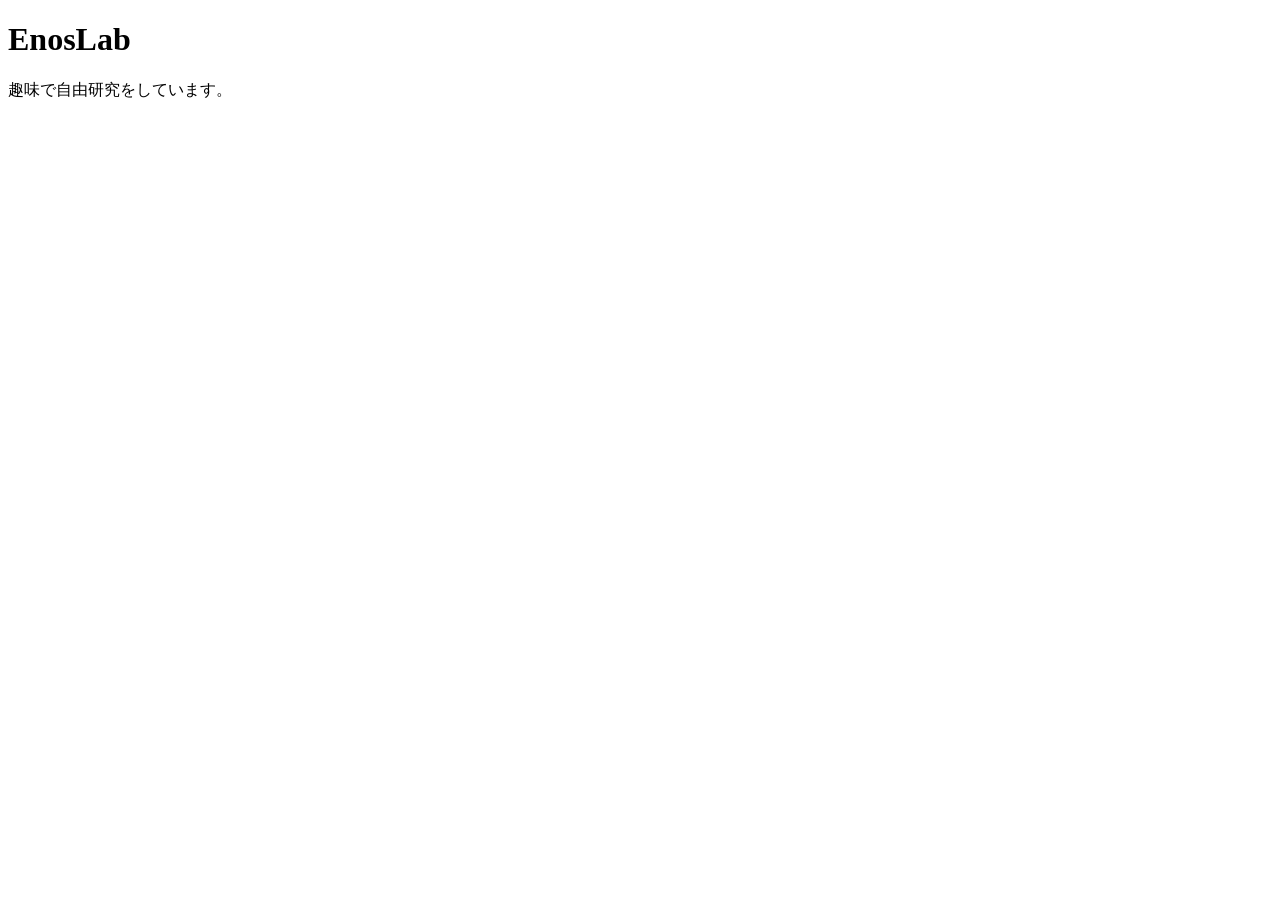
<file: index.html>
<!DOCTYPE html>
<html lang="ja">
<head>
    <meta charset="UTF-8">
    <meta name="viewport" content="width=device-width, initial-scale=1.0">
    <title>EnosLab</title>
</head>
<body>
    <h1>EnosLab</h1>
    <p>趣味で自由研究をしています。</p>
</body>
</html>
</file>
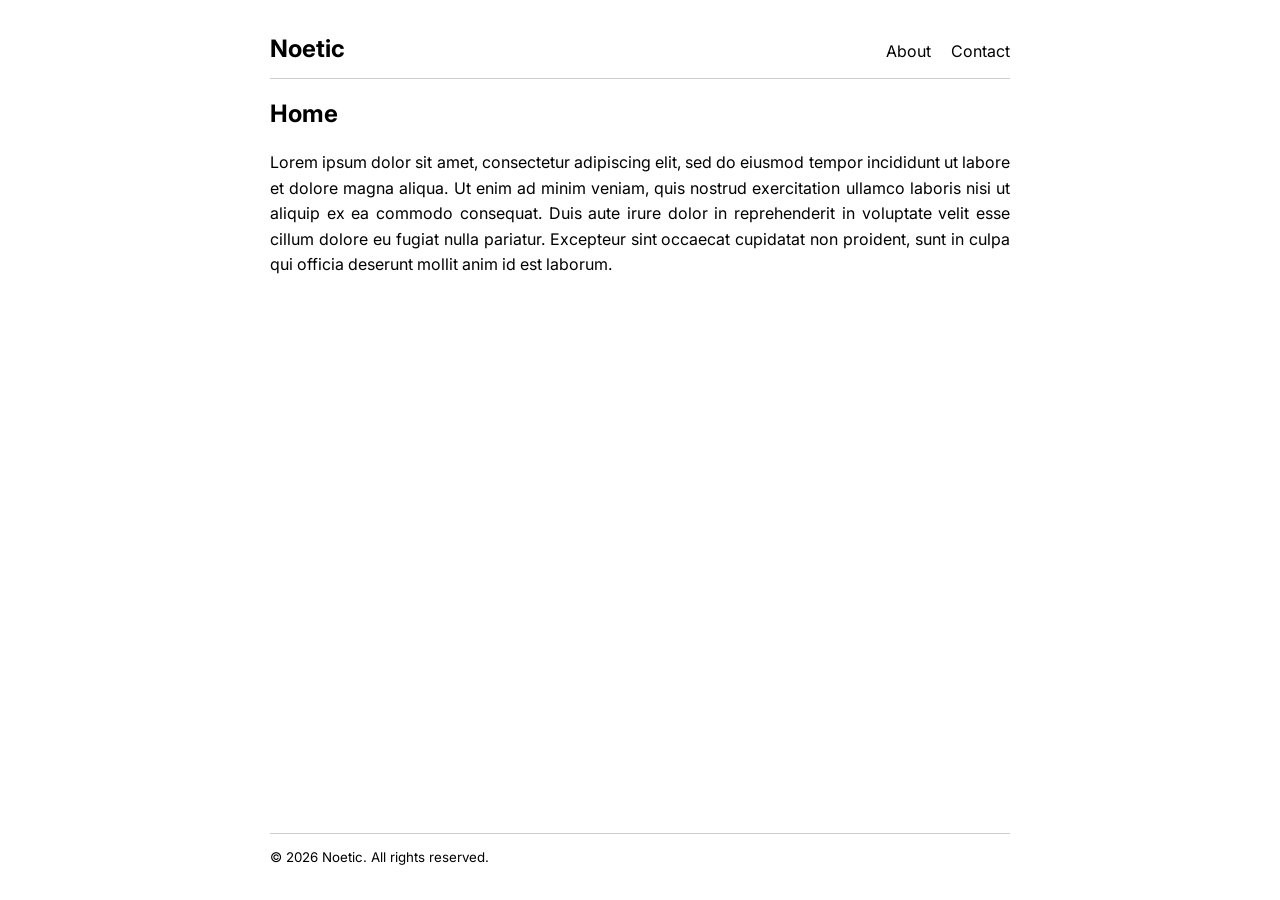
<file: src/index.html>
<!DOCTYPE html>
<html lang="en">
<head>
    <meta charset="UTF-8">
    <meta name="viewport" content="width=device-width, initial-scale=1.0">
    <link rel="stylesheet" href="./style.css">
    <link rel="preconnect" href="https://fonts.googleapis.com">
    <link rel="preconnect" href="https://fonts.gstatic.com" crossorigin>
    <link href="https://fonts.googleapis.com/css2?family=Inter:wght@400;500;700&display=swap" rel="stylesheet">
    <title>Noetic</title>
</head>
<body>
    <header>
        <span class="sitename">
            <a class="plain" href="./index.html">Noetic</a>
        </span>
        <nav class="nav">
            <a class="plain" href="./about.html">About</a>
            <a class="plain" href="./contact.html">Contact</a>
        </nav>
    </header>
    <main>
        <h1>Home</h1>
        <p>
            Lorem ipsum dolor sit amet, consectetur adipiscing elit, sed do eiusmod tempor incididunt ut labore et dolore magna aliqua. Ut enim ad minim veniam, quis nostrud exercitation ullamco laboris nisi ut aliquip ex ea commodo consequat. Duis aute irure dolor in reprehenderit in voluptate velit esse cillum dolore eu fugiat nulla pariatur. Excepteur sint occaecat cupidatat non proident, sunt in culpa qui officia deserunt mollit anim id est laborum.
        </p>
    </main>
    <footer>
        <small>&copy; 2026 Noetic. All rights reserved.</small>
    </footer>
</body>
</html>
</file>
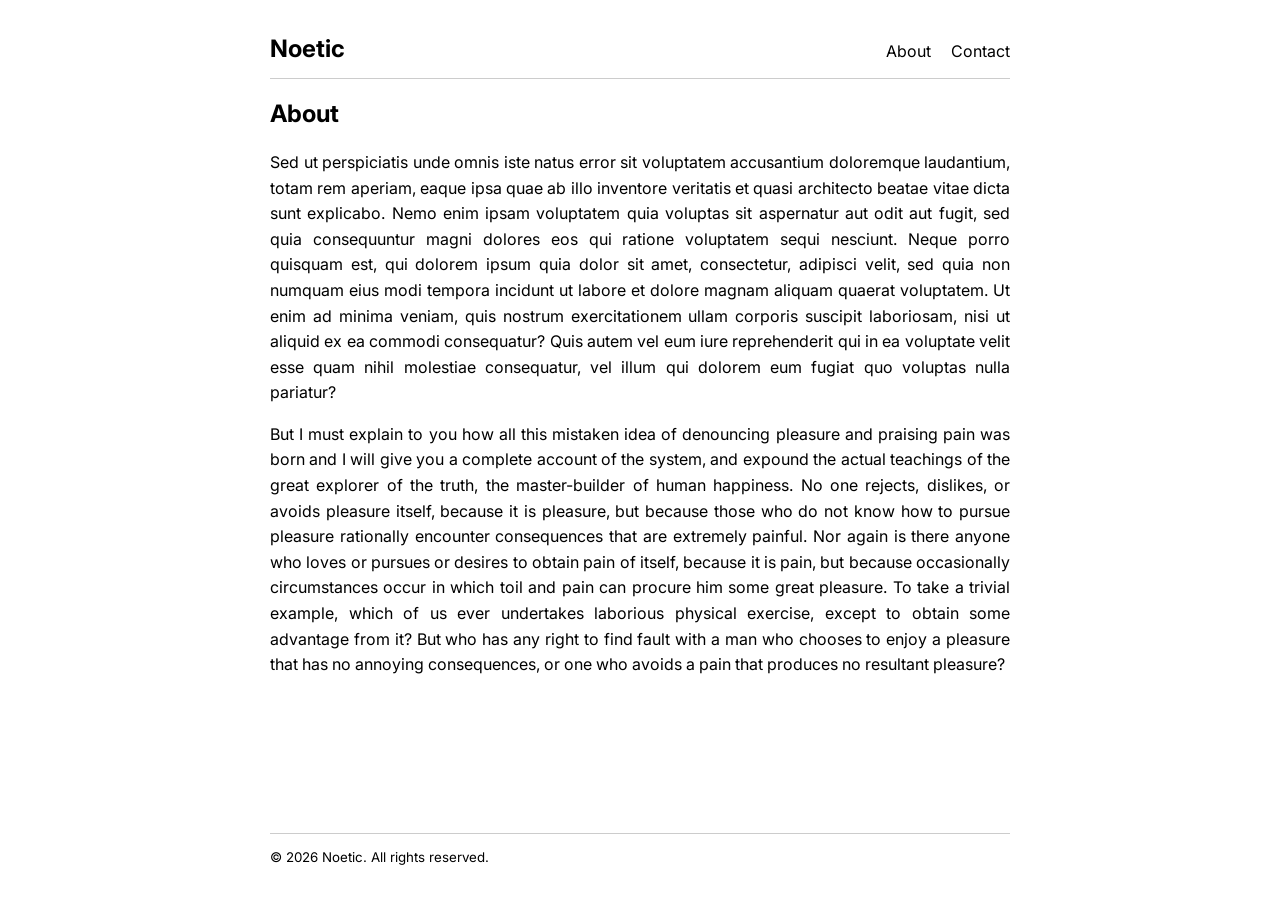
<file: src/about.html>
<!DOCTYPE html>
<html lang="en">
<head>
    <meta charset="UTF-8">
    <meta name="viewport" content="width=device-width, initial-scale=1.0">
    <link rel="stylesheet" href="./style.css">
    <link rel="preconnect" href="https://fonts.googleapis.com">
    <link rel="preconnect" href="https://fonts.gstatic.com" crossorigin>
    <link href="https://fonts.googleapis.com/css2?family=Inter:wght@400;500;700&display=swap" rel="stylesheet">
    <title>About | Noetic</title>
</head>
<body>
    <header>
        <span class="sitename">
            <a class="plain" href="./index.html">Noetic</a>
        </span>
        <nav class="nav">
            <a class="plain" href="./about.html">About</a>
            <a class="plain" href="./contact.html">Contact</a>
        </nav>
    </header>
    <main>
        <h1>About</h1>
        <p>
            Sed ut perspiciatis unde omnis iste natus error sit voluptatem accusantium doloremque laudantium, totam rem aperiam, eaque ipsa quae ab illo inventore veritatis et quasi architecto beatae vitae dicta sunt explicabo. Nemo enim ipsam voluptatem quia voluptas sit aspernatur aut odit aut fugit, sed quia consequuntur magni dolores eos qui ratione voluptatem sequi nesciunt. Neque porro quisquam est, qui dolorem ipsum quia dolor sit amet, consectetur, adipisci velit, sed quia non numquam eius modi tempora incidunt ut labore et dolore magnam aliquam quaerat voluptatem. Ut enim ad minima veniam, quis nostrum exercitationem ullam corporis suscipit laboriosam, nisi ut aliquid ex ea commodi consequatur? Quis autem vel eum iure reprehenderit qui in ea voluptate velit esse quam nihil molestiae consequatur, vel illum qui dolorem eum fugiat quo voluptas nulla pariatur?
        </p>
        <p>
            But I must explain to you how all this mistaken idea of denouncing pleasure and praising pain was born and I will give you a complete account of the system, and expound the actual teachings of the great explorer of the truth, the master-builder of human happiness. No one rejects, dislikes, or avoids pleasure itself, because it is pleasure, but because those who do not know how to pursue pleasure rationally encounter consequences that are extremely painful. Nor again is there anyone who loves or pursues or desires to obtain pain of itself, because it is pain, but because occasionally circumstances occur in which toil and pain can procure him some great pleasure. To take a trivial example, which of us ever undertakes laborious physical exercise, except to obtain some advantage from it? But who has any right to find fault with a man who chooses to enjoy a pleasure that has no annoying consequences, or one who avoids a pain that produces no resultant pleasure?
        </p>
    </main>
    <footer>
        <small>&copy; 2026 Noetic. All rights reserved.</small>
    </footer>
</body>
</html>
</file>
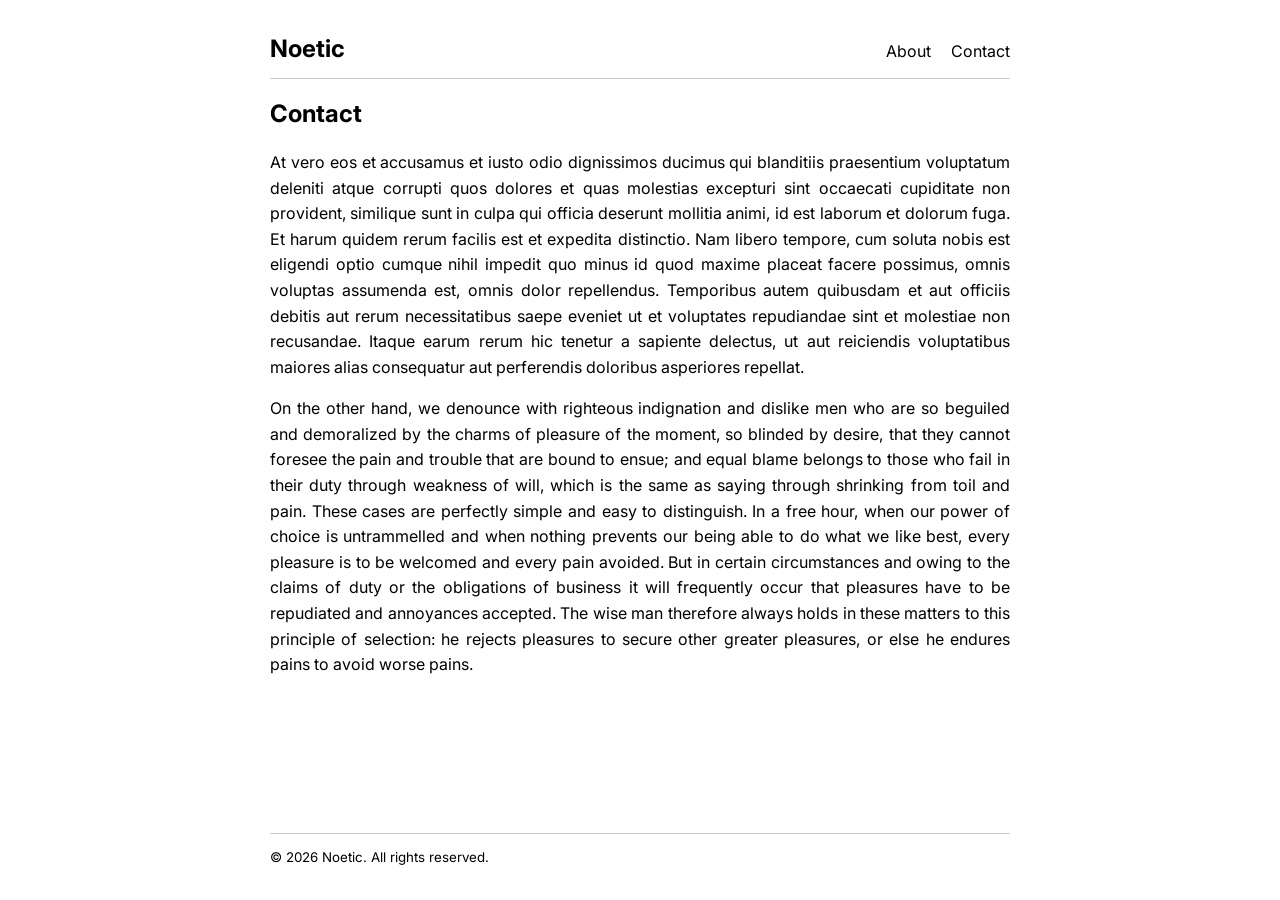
<file: src/contact.html>
<!DOCTYPE html>
<html lang="en">
<head>
    <meta charset="UTF-8">
    <meta name="viewport" content="width=device-width, initial-scale=1.0">
    <link rel="stylesheet" href="./style.css">
    <link rel="preconnect" href="https://fonts.googleapis.com">
    <link rel="preconnect" href="https://fonts.gstatic.com" crossorigin>
    <link href="https://fonts.googleapis.com/css2?family=Inter:wght@400;500;700&display=swap" rel="stylesheet">
    <title>Contact | Noetic</title>
</head>
<body>
    <header>
        <span class="sitename">
            <a class="plain" href="./index.html">Noetic</a>
        </span>
        <nav class="nav">
            <a class="plain" href="./about.html">About</a>
            <a class="plain" href="./contact.html">Contact</a>
        </nav>
    </header>
    <main>
        <h1>Contact</h1>
        <p>
            At vero eos et accusamus et iusto odio dignissimos ducimus qui blanditiis praesentium voluptatum deleniti atque corrupti quos dolores et quas molestias excepturi sint occaecati cupiditate non provident, similique sunt in culpa qui officia deserunt mollitia animi, id est laborum et dolorum fuga. Et harum quidem rerum facilis est et expedita distinctio. Nam libero tempore, cum soluta nobis est eligendi optio cumque nihil impedit quo minus id quod maxime placeat facere possimus, omnis voluptas assumenda est, omnis dolor repellendus. Temporibus autem quibusdam et aut officiis debitis aut rerum necessitatibus saepe eveniet ut et voluptates repudiandae sint et molestiae non recusandae. Itaque earum rerum hic tenetur a sapiente delectus, ut aut reiciendis voluptatibus maiores alias consequatur aut perferendis doloribus asperiores repellat.
        </p>
        <p>
            On the other hand, we denounce with righteous indignation and dislike men who are so beguiled and demoralized by the charms of pleasure of the moment, so blinded by desire, that they cannot foresee the pain and trouble that are bound to ensue; and equal blame belongs to those who fail in their duty through weakness of will, which is the same as saying through shrinking from toil and pain. These cases are perfectly simple and easy to distinguish. In a free hour, when our power of choice is untrammelled and when nothing prevents our being able to do what we like best, every pleasure is to be welcomed and every pain avoided. But in certain circumstances and owing to the claims of duty or the obligations of business it will frequently occur that pleasures have to be repudiated and annoyances accepted. The wise man therefore always holds in these matters to this principle of selection: he rejects pleasures to secure other greater pleasures, or else he endures pains to avoid worse pains.
        </p>
    </main>
    <footer>
        <small>&copy; 2026 Noetic. All rights reserved.</small>
    </footer>
</body>
</html>
</file>
<file: src/style.css>
* {
    box-sizing: border-box;
}

body {
    max-width: 800px;
    margin: 0 auto;
    padding: 30px;

    min-height: 100vh;
    display: flex;
    flex-direction: column;

    font-family: "Inter", sans-serif;
    line-height: 1.6;
}

p {
    text-align: justify;
    hyphens: auto;
}

main {
    flex: 1;
}

.plain {
    text-decoration: none;
    color: inherit;
}

.sitename {
    font-size: 1.5em;
    font-weight: bold;
}

.nav {
    display: flex;
    gap: 20px;
}

header {
    display: flex;
    justify-content: space-between;
    align-items: baseline;

    border-bottom: 1px solid #ccc;
    padding-bottom: 10px;
}

footer {
    border-top: 1px solid #ccc;
    padding-top: 10px;
}

h1 {
    font-size: 1.5em;
}
</file>
